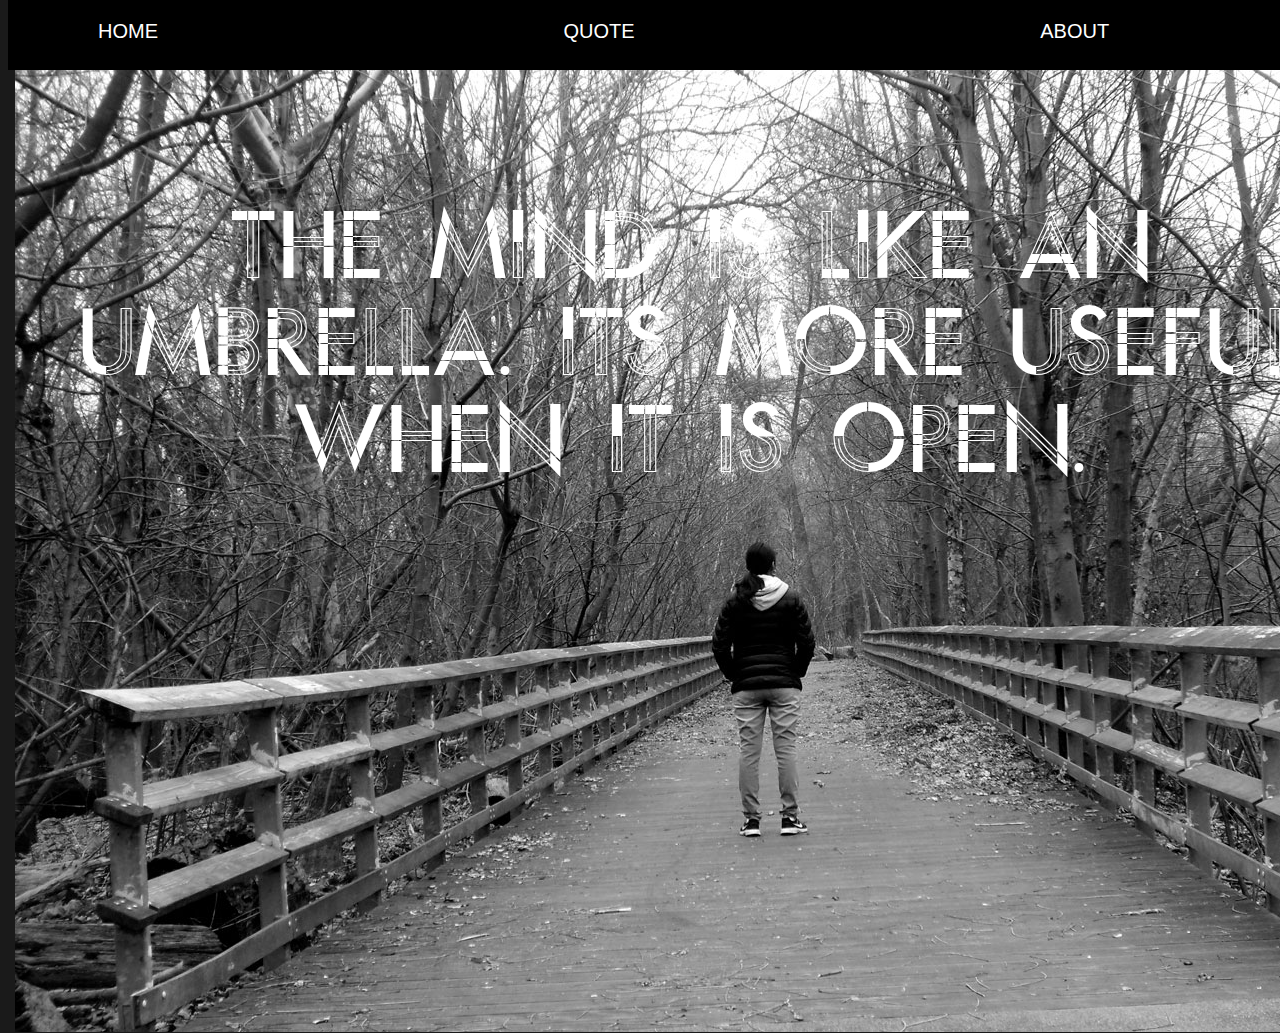
<file: platz web/qoutes/index.html>
<!DOCTYPE html>
<html>
	
	<head>
	<title>QOUTE</title>
	<link href='https://fonts.googleapis.com/css?family=Allerta+Stencil' rel='stylesheet' type='text/css'>
	<link href= "style.css" rel="stylesheet" type="text/css">
	<link rel="stylesheet" href="../platzStencil/stylesheet.css" type="text/css" charset="utf-8" />
	</head>
	
	<body>
		<nav>
			<ul>
				<li><a href="../platz_stencil.html">HOME</a></li>
				<li>QUOTE</li>
				<li><a href="../about/about.html">ABOUT</a></li>
				<li><a href="../typeface/index.html">TYPEFACE</a></li>
			</ul>
		</nav>
		<div class="box"></div>
		<figure id="blue">
		<section id="walter">
			<p>THE MIND IS LIKE AN UMBRELLA. ITS MORE USEFUL WHEN IT IS OPEN.</p>
		</section>
		
		<img src="person4.jpg">
		</figure>
		
		<figure id="red">
		<section id="simple">
			<p>MAKE IT SIMPLE BUT <br><br>SIGNIFICANT.</p>
		</section>
		
		<img src="empire.jpg">
		</figure>
		
		<figure>
		<section id="paul">
			<p>THE TRULY MODERN IS WHAT WE HOLD TODAY TO BE TIMELESSLY PERFECT.</p>
		</section>
		
		<img src="time.jpg" atl="time">
		</figure>
		
	</body>
</html>
</file>
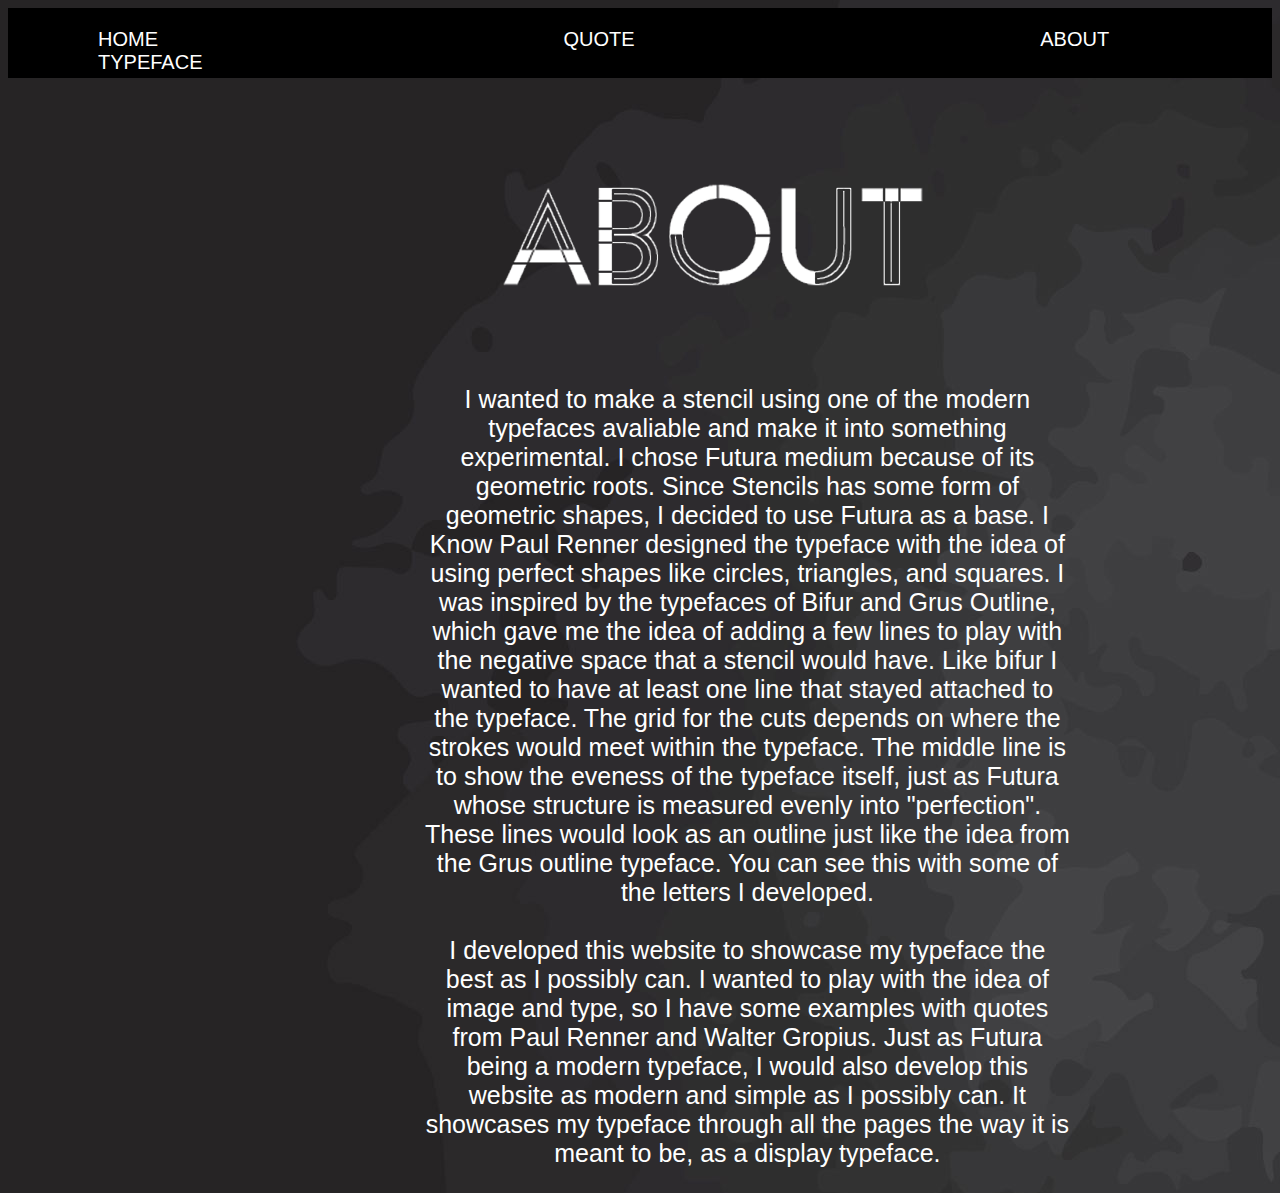
<file: platz web/about/about.html>
<!DOCTYPE html>
<html>
	
	<head>
	<title>ABOUT</title>
	<link href='https://fonts.googleapis.com/css?family=Allerta+Stencil' rel='stylesheet' type='text/css'>
	<link href= "../style.css" rel="stylesheet" type="text/css">
	<link rel="stylesheet" href="../platzStencil/stylesheet.css" type="text/css" charset="utf-8" />
	<style type="text/css" rel="stylesheet">
		body{
		background:  #1A1A1A url(../images/shades.jpg) scroll;
		}
		img{
			position: relative;
			top:80px;
			left:38%;
		}
	
	</style>
	</head>
	
	<body>
		
		<nav>
			<ul>
				<li><a href="../platz_stencil.html">HOME</a></li>
				<li><a href="../qoutes/index.html">QUOTE</a></li>
				<li>ABOUT</li>
				<li><a href="../typeface/index.html">TYPEFACE</a></li>
			</ul>
		</nav>
		
	<img src="ABOUT.png">
	<section>
	<p> I wanted to make a stencil using one of the modern typefaces avaliable and make it into something experimental. I chose Futura medium because of
	 its geometric roots. Since Stencils has some form of geometric shapes, I decided to use Futura as a base. I Know Paul Renner designed the typeface with
	 the idea of using perfect shapes like circles, triangles, and squares. I was inspired by the typefaces of Bifur and Grus Outline, which gave me the idea
	 of adding a few lines to play with the negative space that a stencil would have. Like bifur I wanted to have at least one line that stayed attached to the
	 typeface. The grid for the cuts depends on where the strokes would meet within the typeface. The middle line is to show the eveness of the typeface itself,
	 just as Futura whose structure is measured evenly into "perfection". These lines would look as an outline just like the idea from the Grus outline typeface.
	 You can see this with some of the letters I developed.
	 <br><br>
	  I developed this website to showcase my typeface the best as I possibly can. I wanted to play with the idea of 
	 image and type, so I have some examples with quotes from Paul Renner and Walter Gropius. Just as Futura being a modern typeface,
	 I would also develop this website as modern and simple as I possibly can. It showcases my typeface
	 through all the pages the way it is meant to be, as a display typeface.
	<p>
	</section>
	
	</body>
</html>
</file>
<file: platz web/qoutes/style.css>
body{
 background-color: #1A1A1A;
}
nav {
	display: block;
	margin: 0;
	background-color: black;
	text-align: left;
	color: white;
	height: 70px;
	width: 12990px;
	position: fixed;
	top: 0;
}
nav ul {
	list-style-type: none;
	margin: 0;
	padding-left: 90px;
	padding-top: 20px;
	padding-right: 20px;
	padding-bottom: 0;
	word-spacing: 20em;
	font-size: 20px;
	font-family:Futura, 'Trebuchet MS', Arial, sans-serif;
}
nav li{
	display: inline;
	word-spacing: 1em;
	
}
h1{
	font-family: 'platz_stencilregular';
	text-align: center;
	font-size: 90pt;
	color: white;
	font-family: sans-serif;
}
a:link, a:hover, a:active, a:visited {
	color:white;
	background-color: transparent;
    text-decoration:none;
}

#walter p{
		text-align: center;
		font-size: 90px;
		font-family: 'platz_stencilregular';
		color: #ffffff;
		position: relative;
		top: 115px;
		left: -3px;
		width: 1290px;
		height: 400px;
		padding-top: 0px;
		z-index: -1;
		/*border: 1px solid blue;*/
}

#paul p{
	text-align: center;
	font-size: 90px;
	font-family: 'platz_stencilregular';
	color: white;
	padding: 0;
	margin: 0;
	position: absolute;
	top: 20px;
	z-index: -1;
}
#paul{
	width: 1100px;
	height: 400px;
	position: absolute;
	top: 95px;
	left: 1950px;
}
#simple p{
	width: 1300px;
	height: 400px;
	text-align: center;
	font-size: 90px;
	font-family: 'platz_stencilregular';
	color: #cc0000;
	position: absolute;
	top: 115px;
	left: 3590px;
	z-index: -1;
}

#red img{
	z-index: -2;
	position: absolute;
	top: 5px;
	left: 3590px;
}

img{
	z-index: -2;
	position: absolute;
	top: 5px;
	left: 1800px;
}

#blue img{
	z-index: -2;
	position: absolute;
	top: 5px;
	left: 15px;
	
}
/*.box{
	height: 70px;
	width: 1000px;
	z-index: 1;
}*/
</file>
<file: platz web/platzStencil/stylesheet.css>
/* Generated by Font Squirrel (http://www.fontsquirrel.com) on December 15, 2015 */



@font-face {
    font-family: 'platz_stencilregular';
    src: url('platz_stencil-webfont.eot');
    src: url('platz_stencil-webfont.eot?#iefix') format('embedded-opentype'),
         url('platz_stencil-webfont.woff2') format('woff2'),
         url('platz_stencil-webfont.woff') format('woff'),
         url('platz_stencil-webfont.ttf') format('truetype'),
         url('platz_stencil-webfont.svg#platz_stencilregular') format('svg');
    font-weight: normal;
    font-style: normal;

}
</file>
<file: platz web/style.css>
@import url(../platzStencil/stylesheet.css);

body{
 background-color: #1A1A1A;
}
nav {
	display: block;
	margin: 0;
	background-color: black;
	text-align: left;
	color: white;
	height: 70px;
	position: relative;
	top: 20%;
	z-index: 1;
}
nav ul {
	list-style-type: none;
	margin: 0;
	padding-left: 90px;
	padding-top: 20px;
	padding-right: 20px;
	padding-bottom: 0;
	word-spacing: 20em;
	font-size: 20px;
	font-family:Futura, 'Trebuchet MS', Arial, sans-serif;
}
nav li{
	display: inline;
	word-spacing: 1em;
	
}
h1{
	text-align: center;
	font-size: 100pt;
	font-family:'platz_stencilregular';
	color: white;
}
a:link, a:hover, a:active, a:visited {
	color:white;
	background-color: transparent;
    text-decoration:none;
}
p{
	font-family: Futura, 'Trebuchet MS', Arial, sans-serif;
	font-size: 25px;
	color: white;
	text-align: center;
}
#image img{
	padding: 0;
}
section{
	position: absolute;
	top: 40%;
	left: 33%;
	margin: 0;
	padding: 2px auto;
	width: 650px;
}
#color img{
	padding: 0;
}
#color{
	position: relative;
	top: 90px;
	left: 21%;
	width: 720px;
}
#image{
	position: relative;
	top: 90px;
	left: 29%;
	width: 720px;
}
</file>
